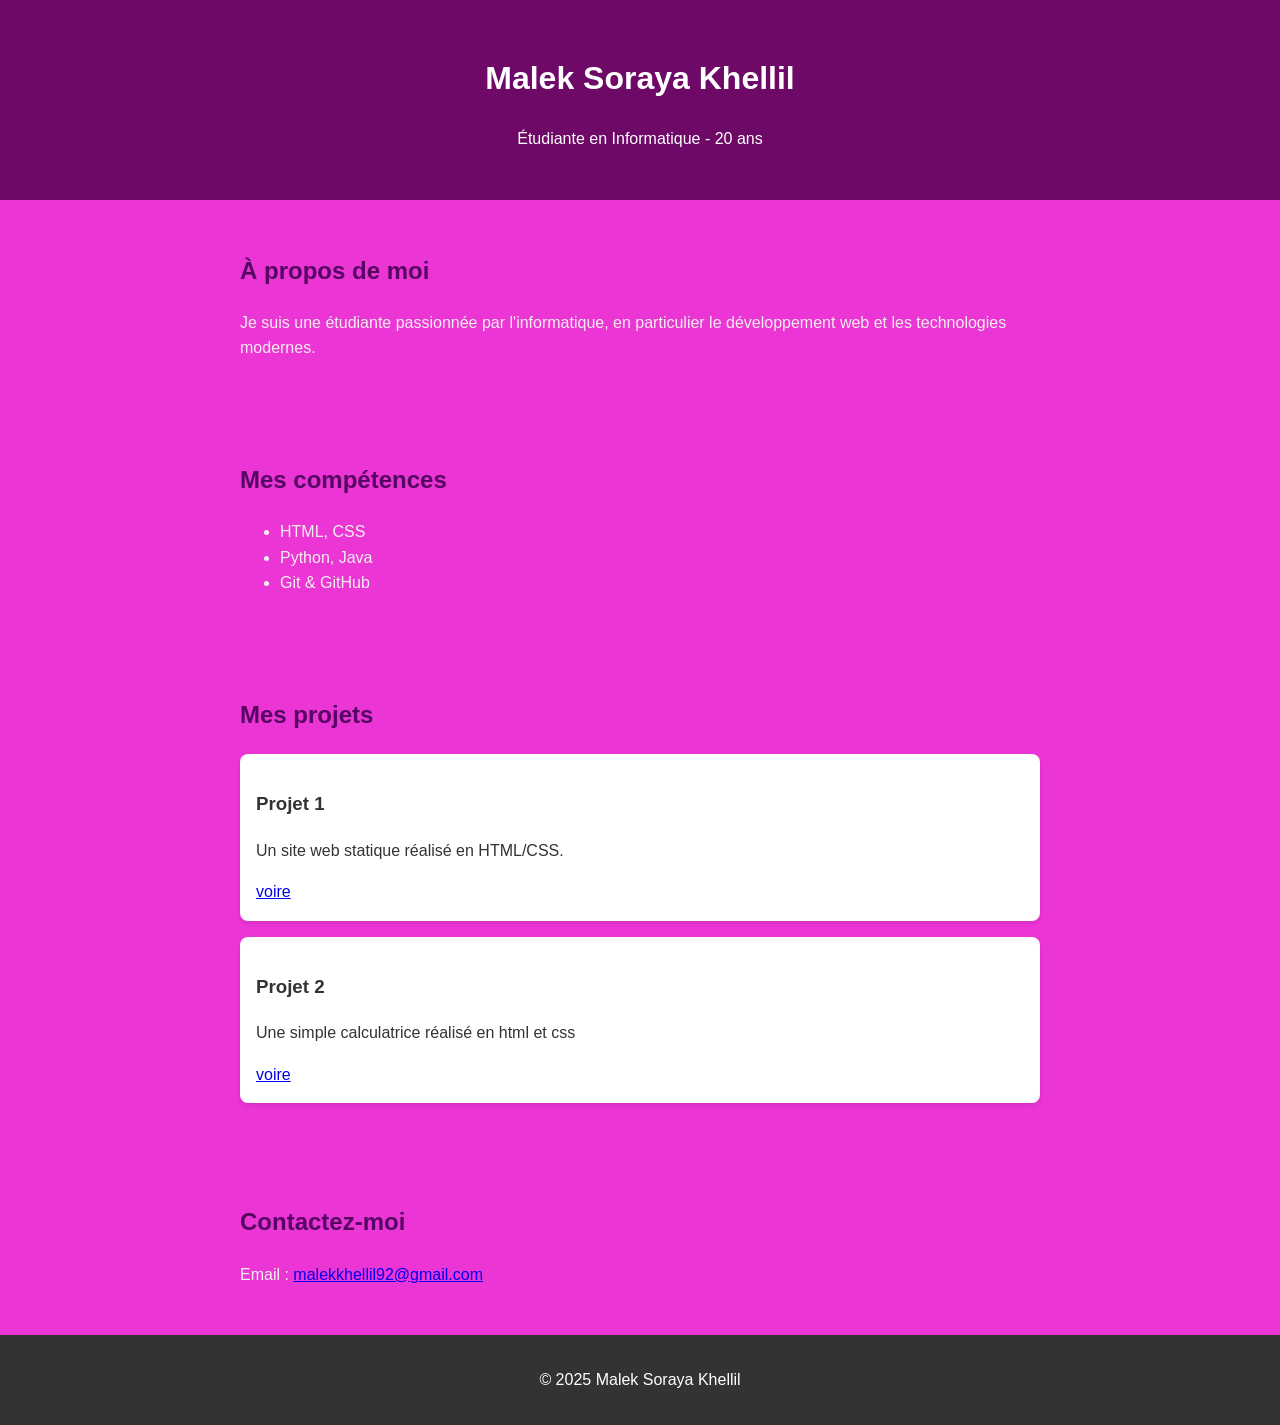
<file: index.html>
<!DOCTYPE html>
<html lang="fr">
<head>
  <meta charset="UTF-8" />
  <meta name="viewport" content="width=device-width, initial-scale=1.0" />
  <title>Portfolio | Malek Soraya Khellil</title>
  <link rel="stylesheet" href="malek.css" />
</head>
<body>
  <header>
    <h1>Malek Soraya Khellil</h1>
    <p>Étudiante en Informatique - 20 ans</p>
  </header>

  <section id="about">
    <h2>À propos de moi</h2>
    <p>Je suis une étudiante passionnée par l'informatique, en particulier le développement web et les technologies modernes.</p>
  </section>

  <section id="skills">
    <h2>Mes compétences</h2>
    <ul>
      <li>HTML, CSS</li>
      <li>Python, Java</li>
      <li>Git & GitHub</li>
    </ul>
  </section>

  <section id="projects">
    <h2>Mes projets</h2>
    <div class="project-card">
      <h3>Projet 1</h3>
      <p>Un site web statique réalisé en HTML/CSS.</p>
      <a href="ling .html">voire</a>
    </div>
    <div class="project-card">
      <h3>Projet 2</h3>
      <p>Une simple calculatrice réalisé en html et css</p>
      <a href="cal.html">voire</a>
    </div>
  </section>

  <section id="contact">
    <h2>Contactez-moi</h2>
    <p>Email : <a href="mailto:malekkhellil92@gmail.com">malekkhellil92@gmail.com</a></p>
  </section>

  <footer>
    <p>&copy; 2025 Malek Soraya Khellil</p>
  </footer>

</body>
</html>
</file>
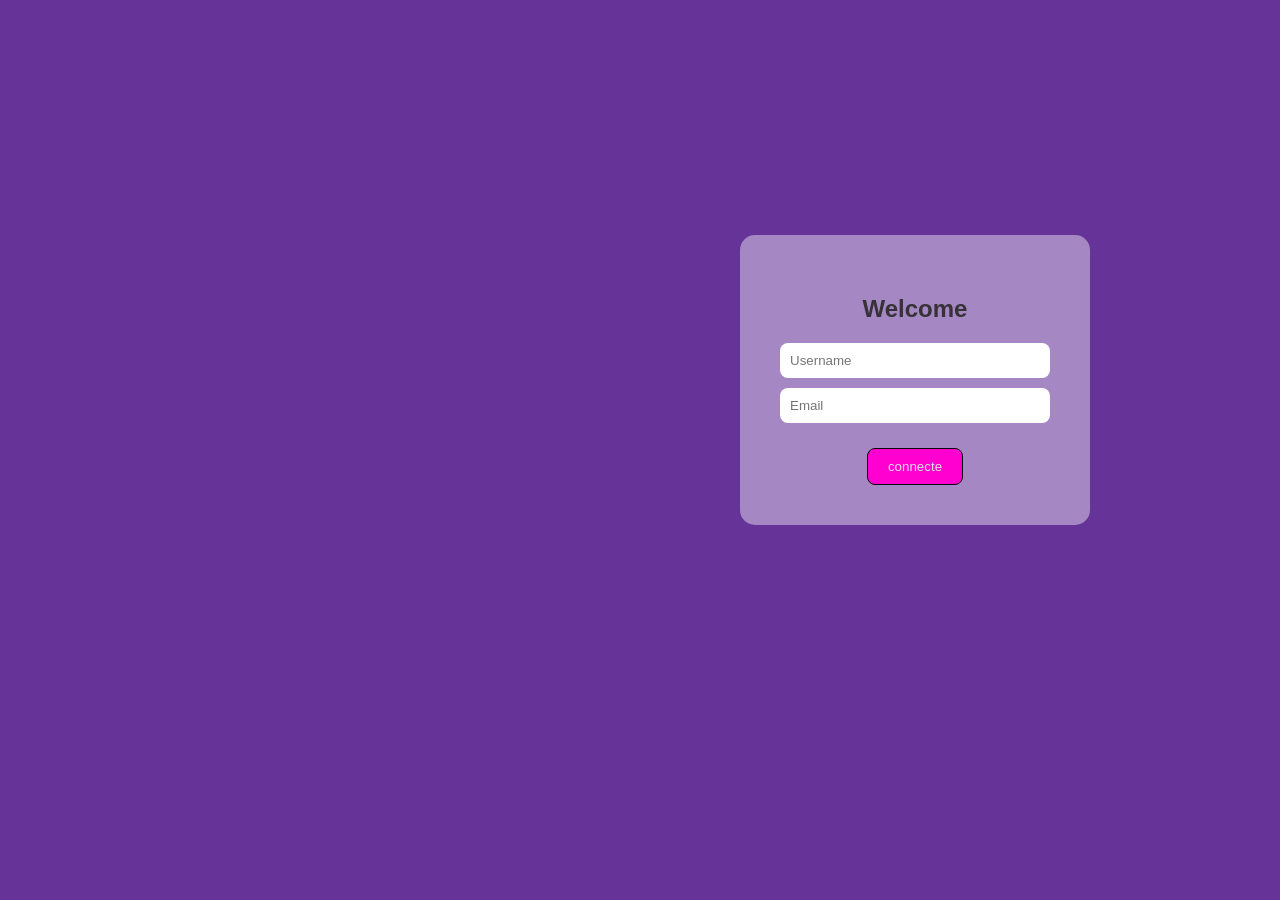
<file: ling .html>
<!DOCTYPE html>
<html lang="fr">
<head>
    <meta charset="UTF-8">
    <title>TR|Connexion</title>
    <link rel="stylesheet" href="ling.css">
</head>
<body>
    <header>
      
    </header>

    <main>
        <div class="login">
            <h2>Welcome  </h2>
            <input type="text" placeholder="Username">
            <input type="email" placeholder="Email">
            <button type="submit" >connecte</button>
        </div>
    </main>
</body>
</html>
</file>
<file: malek.css>
body {
    font-family: 'Segoe UI', sans-serif;
    margin: 0;
    padding: 0;
    line-height: 1.6;
    background-color: #eb35d5;
    color: #f2eeee;
  }
  
  header {
    background-color: #6e0968;
    color: white;
    padding: 2rem;
    text-align: center;
  }
  
  section {
    padding: 2rem;
    max-width: 800px;
    margin: auto;
  }
  
  h2 {
    color: #550663;
  }
  
  .project-card {
    background: white;
    padding: 1rem;
    border-radius: 8px;
    margin: 1rem 0;
    box-shadow: 0 2px 5px rgba(0,0,0,0.1);
  }
  
  footer {
    background-color: #333;
    color: white;
    text-align: center;
    padding: 1rem;
  }
  .project-card{
    color: #333;
  }
</file>
<file: ling.css>
body {
    margin: 0;
    padding: 0;
    font-family: Arial, sans-serif;
    height: 100vh;
    background-color: rebeccapurple;
}

main {
    display: flex;
    justify-content: flex-end;
    align-items: center;
    height: calc(100vh - 140px);
    padding-right: 190px; 
}

.login {
    background: rgba(255, 255, 255, 0.411);
    padding: 40px;
    border-radius: 15px;
    text-align: center;
}

.login h2 {
    color: #2c2b2bea;
    margin-bottom: 20px;
}

.login input {
    display: block;
    width: 250px;
    margin: 10px auto;
    padding: 10px;
    border: none;
    border-radius: 8px;
}

.login button {
    margin-top: 15px;
    padding: 10px 20px;
    border: solid 1px  rgb(8, 8, 8);
    background-color: #ff00d0;
    color: rgb(222, 225, 227);
    border-radius: 8px;
    cursor: pointer;
    transition: background-color 0.3s;
}

.login button:hover {
    background-color: #f20fa3;
}
</file>
